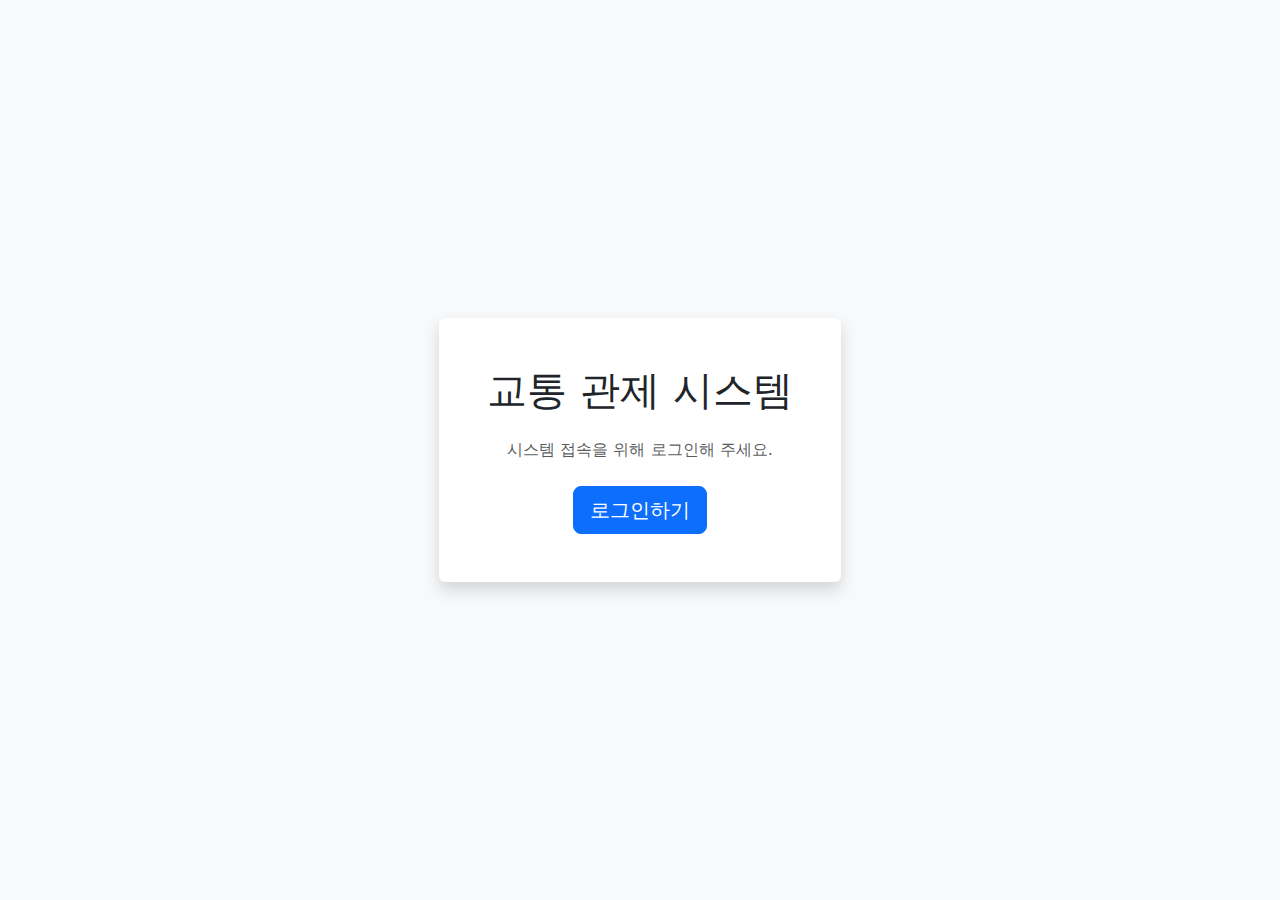
<file: templates/index.html>
<!DOCTYPE html>
<html>
<head>
    <title>어린이 보호구역 관제 시스템</title>
    <link href="https://cdn.jsdelivr.net/npm/bootstrap@5.1.3/dist/css/bootstrap.min.css" rel="stylesheet">
</head>
<body class="bg-light d-flex align-items-center justify-content-center" style="height: 100vh;">
    <div class="text-center shadow p-5 bg-white rounded">
        <h1 class="mb-4">교통 관제 시스템</h1>
        <p class="text-muted mb-4">시스템 접속을 위해 로그인해 주세요.</p>
        <a href="/login" class="btn btn-primary btn-lg">로그인하기</a>
    </div>
</body>
</html>
</file>
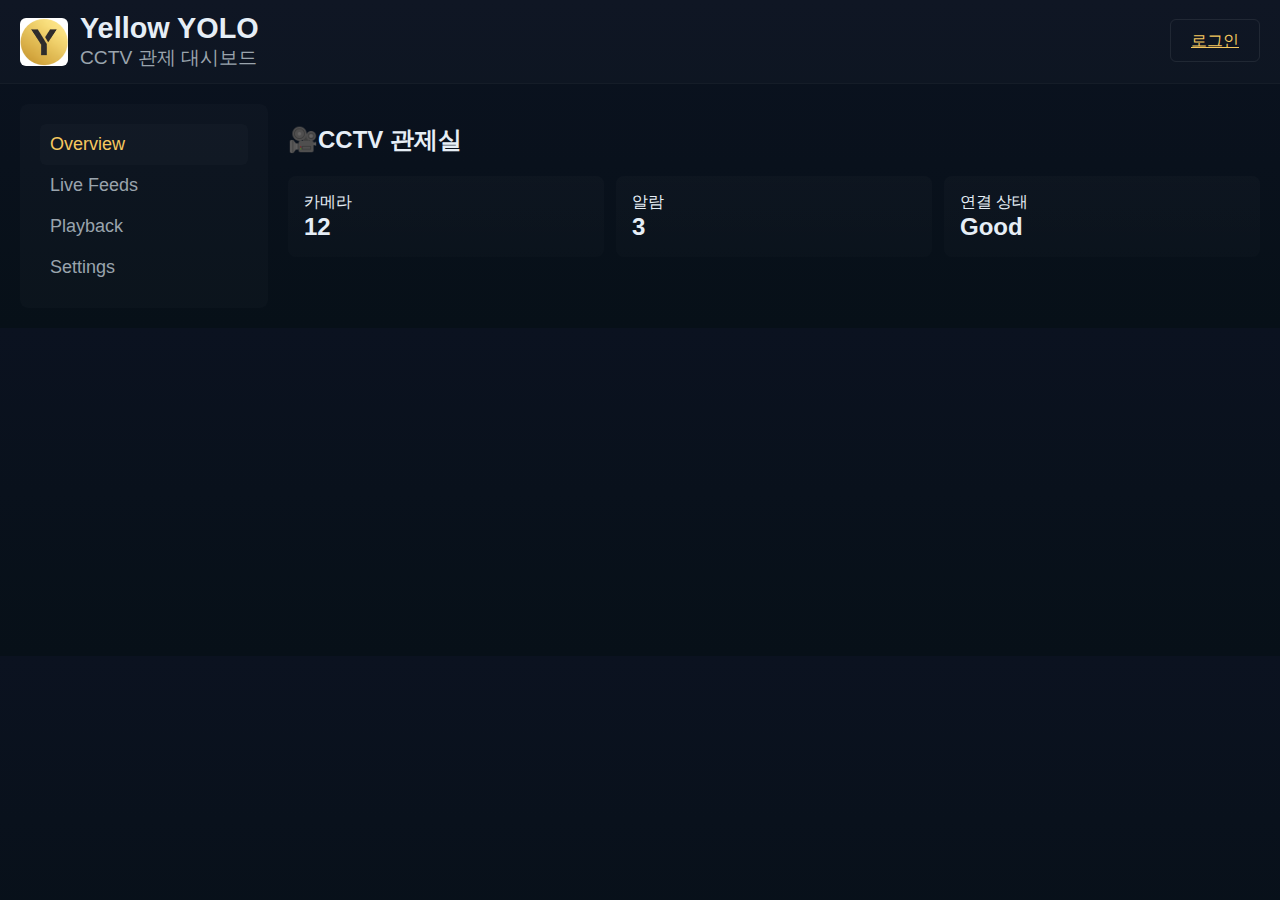
<file: mini_project/front/v21_project/index.html>
<!doctype html>
<html lang="ko">
	<head>
		<meta charset="utf-8" />
		<meta name="viewport" content="width=device-width,initial-scale=1" />
		<title>CCTV 관제실</title>
		<link rel="stylesheet" href="styles.css" />
	</head>
	<body>
		<header class="topbar">
			<div class="left">
				<img id="logo" src="그림1.png" alt="logo" />
				<div class="brand">
					<h1>Yellow YOLO</h1>
					<div class="subtitle">CCTV 관제 대시보드</div>
				</div>
			</div>
			<div class="right">
				<div id="userArea">
					<a class="btn" href="login.html">로그인</a>
				</div>
			</div>
		</header>

		<main class="container">
			<aside class="sidebar">
				<nav>
					<ul>
						<li><a href="#" data-page="overview" class="active">Overview</a></li>
						<li><a href="login.html" class="disabled">Live Feeds</a></li>
						<li><a href="login.html" class="disabled">Playback</a></li>
						<li><a href="login.html" class="disabled">Settings</a></li>
					</ul>
				</nav>
			</aside>

			<section class="content" id="content">
				<div class="page" id="overview">
					<h2>🎥CCTV 관제실</h2>
					<div class="cards">
						<div class="card">카메라<br/><span class="big">12</span></div>
						<div class="card">알람<br/><span class="big">3</span></div>
						<div class="card">연결 상태<br/><span class="big">Good</span></div>
					</div>
				</div>
			</section>
		</main>
	</body>
</html>
</file>
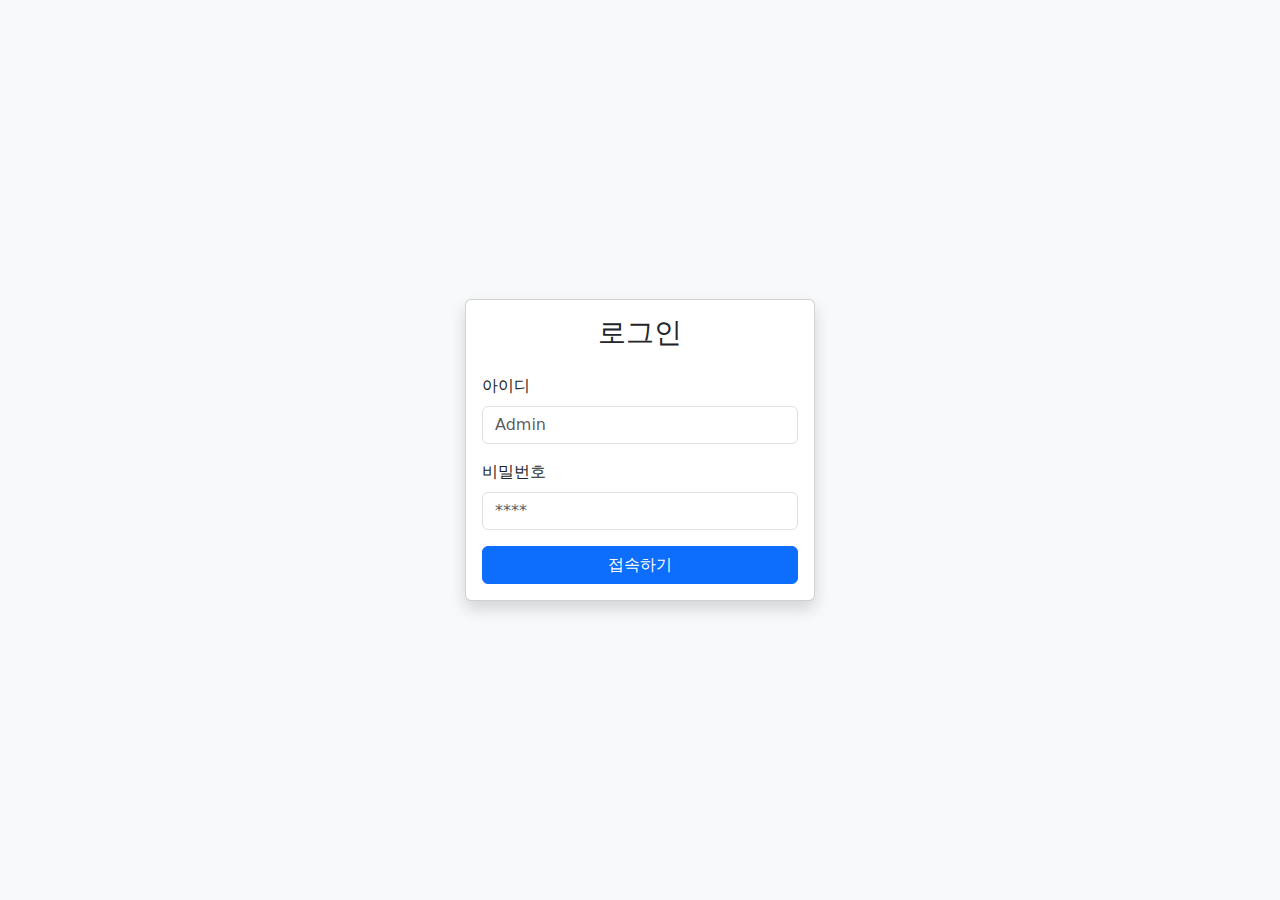
<file: templates/login.html>
<!DOCTYPE html>
<html>
<head>
    <title>로그인</title>
    <link href="https://cdn.jsdelivr.net/npm/bootstrap@5.1.3/dist/css/bootstrap.min.css" rel="stylesheet">
</head>
<body class="bg-light d-flex align-items-center justify-content-center" style="height: 100vh;">
    <div class="card shadow" style="width: 350px;">
        <div class="card-body">
            <h3 class="card-title text-center mb-4">로그인</h3>
            <form action="/login" method="post">
                <div class="mb-3">
                    <label class="form-label">아이디</label>
                    <input type="text" class="form-control" name="id" placeholder="Admin" required>
                </div>
                <div class="mb-3">
                    <label class="form-label">비밀번호</label>
                    <input type="password" class="form-control" name="pw" placeholder="****" required>
                </div>
                <button type="submit" class="btn btn-primary w-100">접속하기</button>
            </form>
        </div>
    </div>
</body>
</html>
</file>
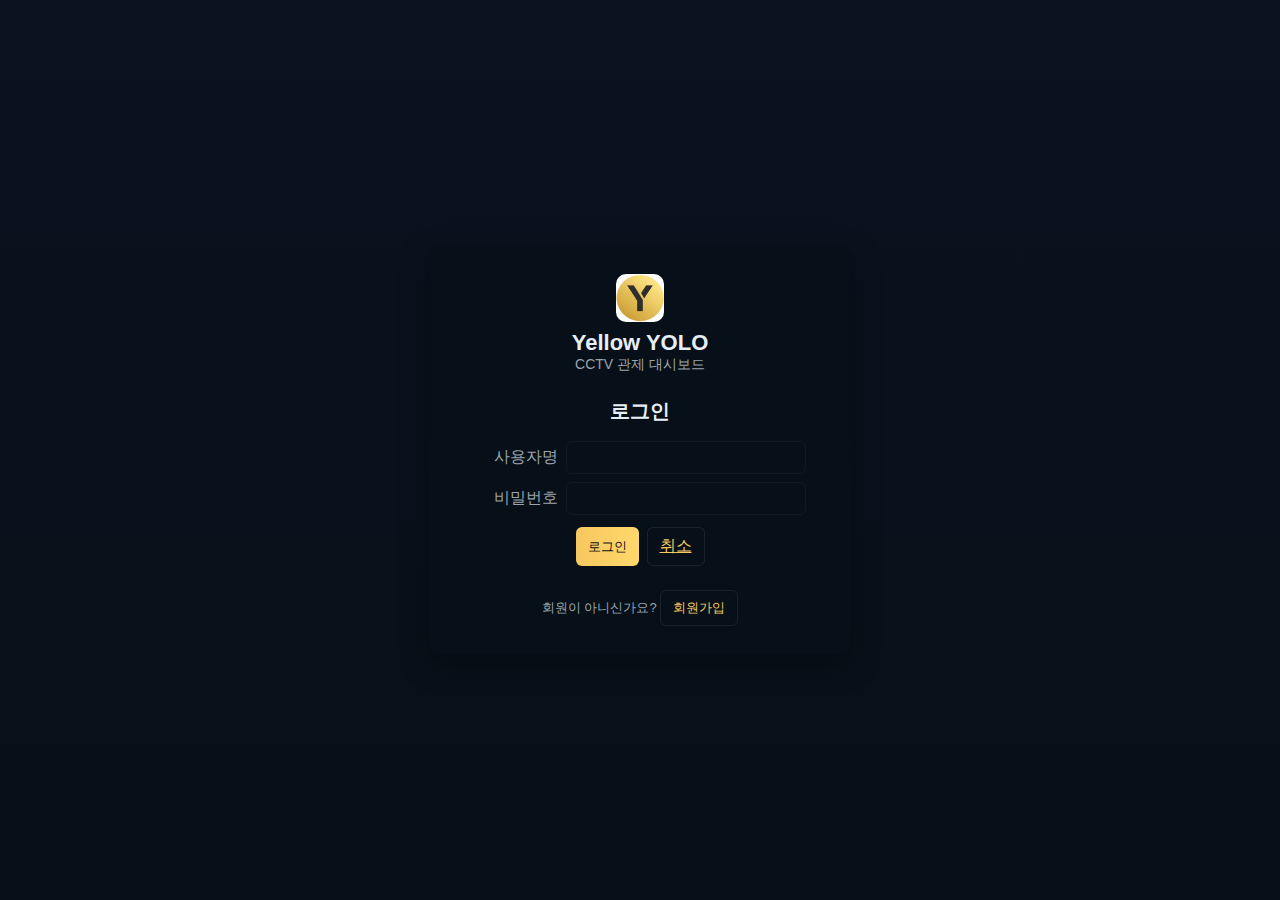
<file: mini_project/front/v21_project/login.html>
<!doctype html>
<html lang="ko">
	<head>
		<meta charset="utf-8" />
		<meta name="viewport" content="width=device-width,initial-scale=1" />
		<title>로그인 - CCTV 관제실</title>
		<link rel="stylesheet" href="styles.css?v=login1" />
	</head>
	<body>
		<div class="login-page">
			<div class="login-card">
				<div class="login-header">
					<img src="그림1.png" alt="logo" class="login-logo" />
					<div class="login-title">Yellow YOLO</div>
					<div class="login-subtitle">CCTV 관제 대시보드</div>
				</div>
				<h2>로그인</h2>
				<div class="login-field">
					<span class="login-label">사용자명</span>
					<input id="username" type="text" />
				</div>
				<div class="login-field">
					<span class="login-label">비밀번호</span>
					<input id="password" type="password" />
				</div>
				<div class="modal-actions">
					<button id="submitLogin" class="btn primary">로그인</button>
					<a class="btn" href="monitoring.html">취소</a>
				</div>
				<div class="login-inline">회원이 아니신가요? <button id="showSignupInline" class="btn">회원가입</button></div>

				<div id="signupInline" class="hidden login-signup">
					<h4>회원가입</h4>
					<div class="login-field">
						<span class="login-label">사용자명</span>
						<input id="su_username" type="text" />
					</div>
					<div class="login-field">
						<span class="login-label">비밀번호</span>
						<input id="su_password" type="password" />
					</div>
					<div class="login-field">
						<span class="login-label">비밀번호 확인</span>
						<input id="su_password_confirm" type="password" />
					</div>
					<div class="modal-actions">
						<button id="submitSignup" class="btn primary">회원가입 제출</button>
						<button id="cancelSignup" class="btn">취소</button>
					</div>
				</div>
			</div>
		</div>

		<script src="login.js"></script>
	</body>
</html>
</file>
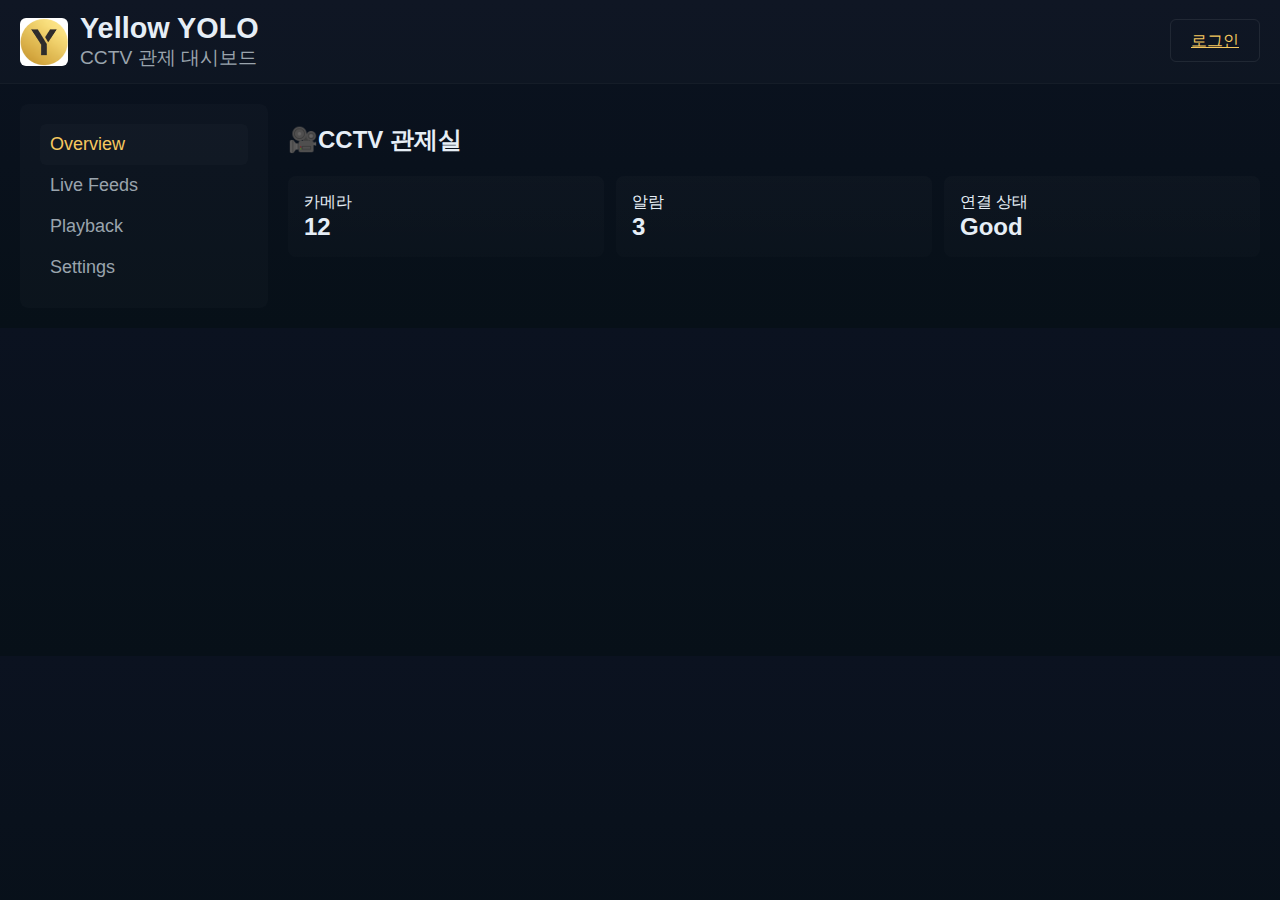
<file: mini_project/front/v21_project/monitoring.html>
<!doctype html>
<html lang="ko">
  <head>
    <meta charset="utf-8" />
    <meta name="viewport" content="width=device-width,initial-scale=1" />
    <title>CCTV 관제실</title>
    <link rel="stylesheet" href="styles.css" />
  </head>
  <body>
    <header class="topbar">
      <div class="left">
        <img id="logo" src="그림1.png" alt="logo" />
        <div class="brand">
          <h1>Yellow YOLO</h1>
          <div class="subtitle">CCTV 관제 대시보드</div>
        </div>
      </div>
      <div class="right">
        <div id="userArea">
          <button id="loginBtn" class="btn">로그인</button>
        </div>
      </div>
    </header>

    <main class="container">
      <aside class="sidebar">
        <nav>
          <ul>
            <li><a href="#" data-page="overview">Overview</a></li>
            <li><a href="#" data-page="live" class="active">Live Feeds</a></li>
            <li><a href="#" data-page="playback">Playback</a></li>
            <li><a href="#" data-page="settings">Settings</a></li>
          </ul>
        </nav>
        <section class="status">
          <h4>✒️ 상태 및 기록</h4>
          <div class="status-subtitle">신호등 전광판</div>
          <div class="signal-board" id="signalBoard" data-state="RED">RED</div>
          <div class="violation-wrap">
            <div class="violation-title">위반 내역</div>
            <div class="violation-list" id="violationList">
              <div class="violation-item">[2026-02-09 14:10] 무단횡단 감지</div>
              <div class="violation-item">[2026-02-09 13:58] 정지선 위반</div>
              <div class="violation-item">[2026-02-09 13:40] 역주행 의심</div>
              <div class="violation-item">[2026-02-09 13:20] 신호 위반</div>
              <div class="violation-item">[2026-02-09 13:05] 보행자 위험</div>
            </div>
          </div>
        </section>
      </aside>

      <section class="content" id="content">
        <!-- Dynamic content inserted by script.js -->
        <div class="page" id="live">
          <h2>📺 실시간 화면</h2>
          <div class="video-card">
            <div class="video-frame" id="videoFrame">
              <img id="video-feed" src="[data-uri]" alt="video feed" />
              <div class="video-placeholder">영상 스트림 표시 영역</div>
              <button id="uploadTrigger" class="upload-trigger" title="영상/카메라 업로드" aria-label="영상/카메라 업로드">🎥</button>
            </div>
            <div class="roi-info" id="roiInfo">
              <div>좌표 로그</div>
              <div id="roiLog" class="roi-log">(클릭 좌표가 여기에 표시됩니다)</div>
            </div>
            <div id="roiControls" class="roi-controls hidden">
              <button id="roiStart" class="btn primary">ROI 설정 시작</button>
              <button id="roiReset" class="btn">초기화</button>
              <button id="roiDone" class="btn">설정 완료</button>
            </div>
            <div class="upload-section">
              <div class="upload-row">
                <input id="videoUploader" type="file" accept="image/*,video/*" class="upload-input" />
              </div>
            </div>
          </div>
        </div>

        <div class="page hidden" id="overview">
          <h2>🎥CCTV 관제실</h2>
          <div class="cards">
            <div class="card">카메라<br/><span class="big">12</span></div>
            <div class="card">알람<br/><span class="big">3</span></div>
            <div class="card">연결 상태<br/><span class="big">Good</span></div>
          </div>
        </div>

        <div class="page hidden" id="playback">
          <h2>🚨 위반 차량 조회</h2>
          <div class="playback-grid" id="playbackGrid">
            <div class="playback-card">
              <div class="playback-img">차량 이미지</div>
              <div class="playback-info">
                <div class="playback-title">정지선 위반</div>
                <div class="playback-meta">차량번호: 12가 3456</div>
                <div class="playback-meta">시간: 2026-02-09 13:58</div>
                <div class="playback-meta">위치: A구역 3번</div>
              </div>
            </div>
            <div class="playback-card">
              <div class="playback-img">차량 이미지</div>
              <div class="playback-info">
                <div class="playback-title">신호 위반</div>
                <div class="playback-meta">차량번호: 34나 7788</div>
                <div class="playback-meta">시간: 2026-02-09 13:20</div>
                <div class="playback-meta">위치: B구역 1번</div>
              </div>
            </div>
            <div class="playback-card">
              <div class="playback-img">차량 이미지</div>
              <div class="playback-info">
                <div class="playback-title">무단횡단 연관</div>
                <div class="playback-meta">차량번호: 56다 9981</div>
                <div class="playback-meta">시간: 2026-02-09 14:10</div>
                <div class="playback-meta">위치: C구역 2번</div>
              </div>
            </div>
            <div class="playback-card">
              <div class="playback-img">차량 이미지</div>
              <div class="playback-info">
                <div class="playback-title">역주행 의심</div>
                <div class="playback-meta">차량번호: 88라 1203</div>
                <div class="playback-meta">시간: 2026-02-09 13:40</div>
                <div class="playback-meta">위치: D구역 5번</div>
              </div>
            </div>
            <div class="playback-card">
              <div class="playback-img">차량 이미지</div>
              <div class="playback-info">
                <div class="playback-title">속도 위반</div>
                <div class="playback-meta">차량번호: 99마 5544</div>
                <div class="playback-meta">시간: 2026-02-09 12:45</div>
                <div class="playback-meta">위치: E구역 4번</div>
              </div>
            </div>
            <div class="playback-card">
              <div class="playback-img">차량 이미지</div>
              <div class="playback-info">
                <div class="playback-title">불법 주정차</div>
                <div class="playback-meta">차량번호: 21바 8877</div>
                <div class="playback-meta">시간: 2026-02-09 11:30</div>
                <div class="playback-meta">위치: F구역 6번</div>
              </div>
            </div>
          </div>
        </div>

        <div class="page hidden" id="settings">
          <h2>⚙️ 설정</h2>
          <label>서버 주소<br/><input type="text" id="serverAddr" value="rtsp://example"/></label>
          <label>해상도<br/>
            <select id="resolution"><option>1080p</option><option>720p</option><option>480p</option></select>
          </label>
          <div id="roleControls" class="role-controls hidden">
            <div class="role-title">유저 역할</div>
            <div class="role-current">현재 역할: <span id="roleLabel">일반</span></div>
            <div class="role-buttons">
              <button id="roleUser" class="btn">일반 유저</button>
              <button id="roleAdmin" class="btn primary">관리자</button>
            </div>
          </div>
        </div>
      </section>
    </main>

    <script src="script.js"></script>
  </body>
</html>
</file>
<file: mini_project/front/v21_project/styles.css>
:root{
  --bg:#0f1720; --card:#0b1220; --muted:#9aa4ad; --accent:#f6c85f; --accent-2:#ffd86b;
}
*{box-sizing:border-box}
body{font-family:Inter,Segoe UI,Arial,Helvetica,sans-serif;margin:0;background:linear-gradient(180deg,#0b1220 0%, #071018 100%);color:#e6eef6}
.topbar{display:flex;justify-content:space-between;align-items:center;padding:12px 20px;background:rgba(255,255,255,0.02);border-bottom:1px solid rgba(255,255,255,0.03)}
.topbar .left{display:flex;align-items:center;gap:12px}
.topbar img{height:48px;width:48px;object-fit:contain;border-radius:6px;background:#fff}
.brand h1{margin:0;font-size:28.8px}
.brand .subtitle{color:var(--muted);font-size:19.2px}
.btn{background:transparent;border:1px solid rgba(255,255,255,0.08);color:var(--accent);padding:8px 12px;border-radius:6px;cursor:pointer}
.topbar .btn{padding:12px 20px;font-size:16px}
.btn.primary{background:linear-gradient(90deg,var(--accent),var(--accent-2));border:none;color:#111}
.container{display:flex;gap:20px;padding:20px}
.sidebar{width:20%;min-width:220px;max-width:360px;background:rgba(255,255,255,0.02);padding:20px;border-radius:8px}
.sidebar nav a{font-size:18px}
.status{font-size:20px}
.status-subtitle{font-size:15px}
.signal-board{font-size:20px}
.violation-title{font-size:15px}
.violation-item{font-size:15px}
.sidebar nav ul{list-style:none;padding:0;margin:0}
.sidebar nav a{display:block;padding:10px;border-radius:6px;color:var(--muted);text-decoration:none}
.sidebar nav a.active, .sidebar nav a:hover{background:rgba(255,255,255,0.02);color:var(--accent)}
.status{margin-top:18px;color:var(--muted)}
.status-subtitle{margin-top:8px;font-size:16px;color:var(--muted)}
.signal-board{margin-top:8px;padding:12px;border-radius:6px;text-align:center;font-weight:700;letter-spacing:1px;background:#3a0f0f;color:#ff6b6b;font-size:24px}
.signal-board[data-state="GREEN"]{background:#0f3a1d;color:#7bff9a}
.violation-wrap{margin-top:12px}
.violation-title{font-size:16px;color:var(--muted);margin-bottom:6px}
.violation-list{max-height:180px;overflow:auto;border:1px solid rgba(255,255,255,0.05);border-radius:6px;padding:6px;background:rgba(255,255,255,0.02)}
.violation-item{font-size:16px;padding:8px;border-bottom:1px dashed rgba(255,255,255,0.06)}
.violation-item:last-child{border-bottom:none}
.content{flex:1}
.cards{display:flex;gap:12px}
.card{flex:1;background:linear-gradient(180deg, rgba(255,255,255,0.02), rgba(255,255,255,0.01));padding:16px;border-radius:8px}
.card .big{font-size:24px;font-weight:700;margin-top:6px}
.playback-grid{display:grid;grid-template-columns:1fr;gap:16px}
.playback-card{display:flex;gap:12px;background:linear-gradient(180deg, rgba(255,255,255,0.02), rgba(255,255,255,0.01));padding:14px;border-radius:10px;align-items:center}
.playback-img{width:260px;height:160px;border-radius:8px;background:linear-gradient(135deg,#182027,#0b141a);display:flex;align-items:center;justify-content:center;color:var(--muted);flex:0 0 auto}
.playback-info{display:flex;flex-direction:column;gap:6px;justify-content:center;padding-top:10px}
.playback-title{font-size:18px;font-weight:700}
.playback-meta{font-size:15px;color:var(--muted)}
.video-card{background:linear-gradient(180deg, rgba(255,255,255,0.02), rgba(255,255,255,0.01));padding:16px;border-radius:10px}
.video-frame{position:relative;border-radius:8px;overflow:hidden;background:linear-gradient(135deg,#182027,#0b141a);width:100%;max-width:1440px;max-height:810px;aspect-ratio:16/9;display:flex;align-items:center;justify-content:center;margin:0}
#video-feed{max-width:100%;max-height:100%;width:100%;height:100%;object-fit:cover;position:absolute;inset:0}
.video-placeholder{position:absolute;inset:0;display:flex;align-items:center;justify-content:center;color:var(--muted);z-index:1}
.upload-trigger{position:absolute;top:10px;right:10px;border:1px solid rgba(255,255,255,0.2);background:rgba(0,0,0,0.4);color:#fff;border-radius:8px;padding:4px 8px;cursor:pointer;z-index:2}
.upload-input{display:none}
.roi-info{margin-top:30px;color:var(--muted);font-size:18px}
.roi-log{margin-top:6px;padding:10px;border-radius:6px;border:1px solid rgba(255,255,255,0.05);min-height:64px;background:rgba(255,255,255,0.02);white-space:pre-wrap;font-size:15px;line-height:1.45}
.roi-controls{margin-top:24px;display:flex;gap:8px}
.roi-controls .btn{font-size:17px}
.upload-section{margin-top:18px;padding-top:12px;border-top:1px solid rgba(255,255,255,0.06)}
.upload-row{display:flex;gap:8px;align-items:center;flex-wrap:wrap}
.role-controls{margin-top:16px;padding-top:12px;border-top:1px solid rgba(255,255,255,0.06)}
.role-title{font-size:16px;margin-bottom:6px;color:var(--muted)}
.role-current{font-size:16px;margin-bottom:8px}
.role-buttons{display:flex;gap:8px;flex-wrap:wrap}
/* modal */
.modal{position:fixed;inset:0;display:flex;align-items:center;justify-content:center;background:rgba(2,6,11,0.6)}
.hidden{display:none !important}
.modal-inner{background:#071019;padding:20px;border-radius:8px;min-width:320px}
.modal-inner label{display:block;margin-top:8px}
.modal-inner input{width:100%;padding:8px;margin-top:6px;border-radius:6px;border:1px solid rgba(255,255,255,0.04);background:transparent;color:inherit}
.modal-actions{display:flex;gap:8px;margin-top:12px;justify-content:flex-end}

.login-page{min-height:100vh;display:flex;align-items:center;justify-content:center;padding:20px}
.login-card{background:#071019;padding:28px;border-radius:10px;width:420px;max-width:90vw;box-shadow:0 10px 30px rgba(0,0,0,0.35);text-align:center;display:flex;flex-direction:column;align-items:center}
.login-card > *{width:100%}
.login-header{text-align:center;margin-bottom:12px;display:flex;flex-direction:column;align-items:center}
.login-logo{width:48px;height:48px;object-fit:contain;border-radius:10px;background:#fff;margin-bottom:8px}
.login-title{font-size:22px;font-weight:700}
.login-subtitle{font-size:14px;color:var(--muted)}
.login-card h2{margin:12px 0 8px 0;text-align:center;font-size:20px}
.login-field{display:flex;align-items:center;gap:8px;margin-top:8px;width:100%}
.login-label{width:100px;text-align:right;color:var(--muted);font-size:16px;flex:0 0 100px}
.login-card input{width:66%;padding:8px;border-radius:6px;border:1px solid rgba(255,255,255,0.04);background:transparent;color:inherit;text-align:left}
.login-card .modal-actions{justify-content:center;width:100%}
.login-inline{text-align:center;width:100%}
.login-inline{margin-top:24px;color:var(--muted);font-size:13px}
.login-signup{margin-top:12px;border-top:1px solid rgba(255,255,255,0.02);padding-top:12px}
.login-signup h4{margin:0 0 8px 0;font-size:20px}

@media (max-width:900px){.sidebar{display:none}.video-frame{aspect-ratio:16/9}.playback-grid{grid-template-columns:1fr}}
@media (min-width:1400px){.playback-grid{grid-template-columns:repeat(2,1fr)}}
</file>
